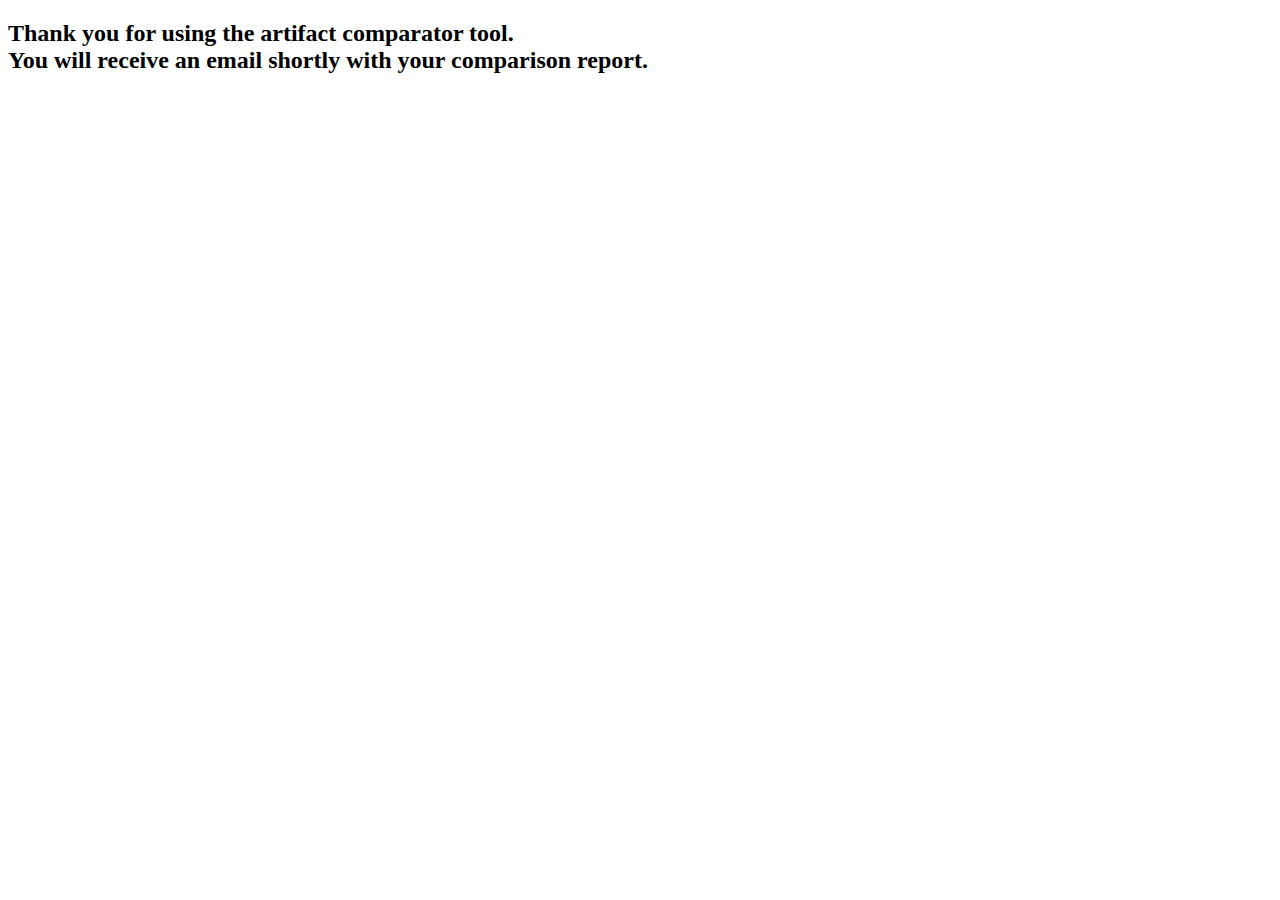
<file: src/main/resources/templates/index.html>
<!DOCTYPE HTML>
<html xmlns:th="http://www.thymeleaf.org">
<head>
<title>Add user</title>
<meta http-equiv="Content-Type" content="text/html; charset=UTF-8" />
</head>
<body>
	<h2>Thank you for using the artifact comparator tool. <br>
	You will receive an email shortly with your comparison report.</h2>
	

</body>
</html>
</file>
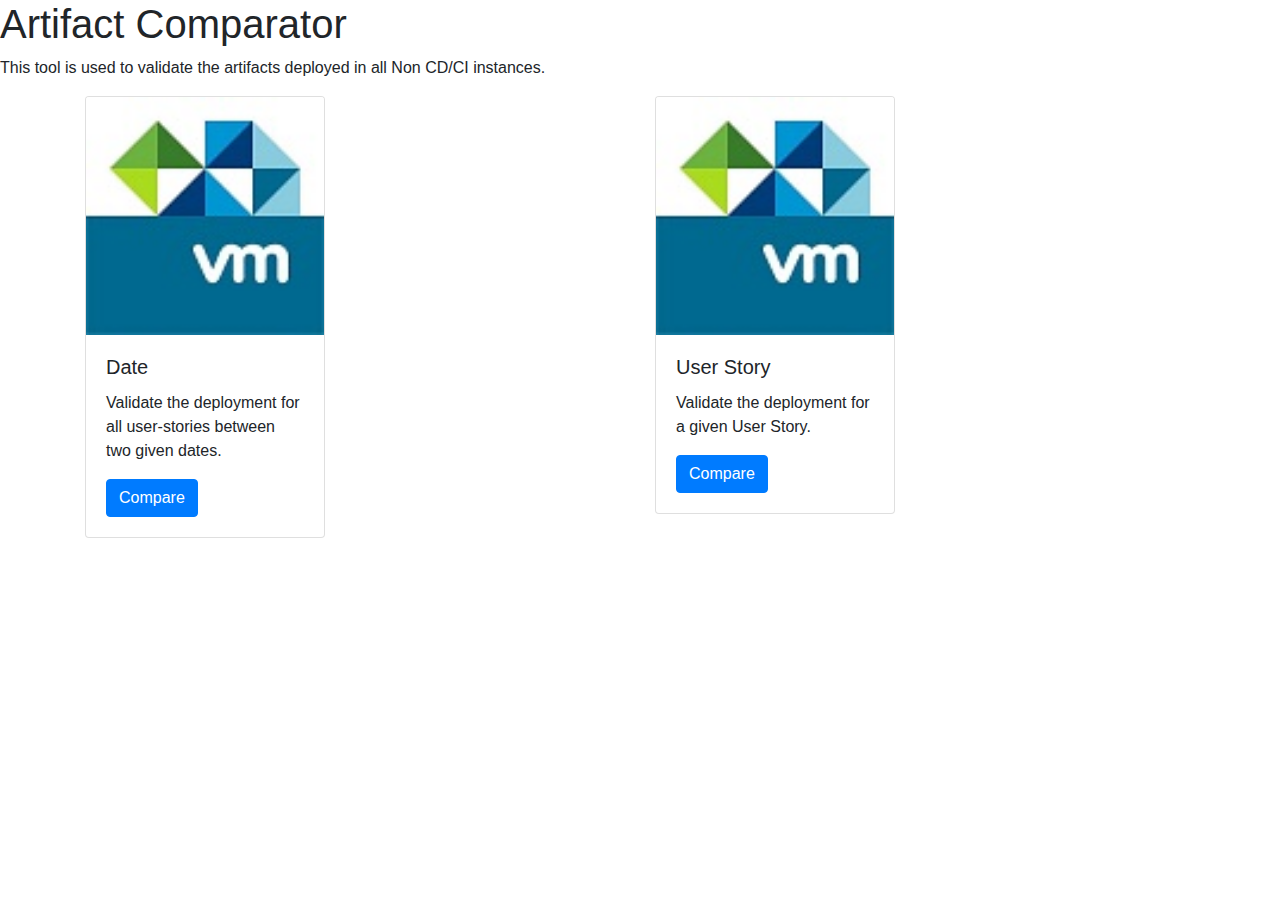
<file: src/main/resources/templates/compare_home.html>
<!DOCTYPE html>
<html lang="en" xmlns="http://www.w3.org/1999/xhtml"
	xmlns:th="http://www.thymeleaf.org">
<head>
<meta charset="utf-8">
<meta http-equiv="X-UA-Compatible" content="IE=edge" />
<meta name="viewport" content="width=device-width, initial-scale=1" />
<!-- The above 3 meta tags *must* come first in the head; any other head content must come *after* these tags -->
<meta name="description" content="">
<meta name="author" content="">
<link rel="icon" href="../../favicon.ico" />

<title>Vmware-Devops</title>

<!-- Bootstrap core CSS -->
<link href="../static/css/bootstrap.css" rel="stylesheet"
	th:href="@{/css/bootstrap.css}" />
</head>

<body>

	<div class="page-header">
		<h1>Artifact Comparator</h1>
		<p>This tool is used to validate the artifacts deployed in all Non
			CD/CI instances.</p>
	</div>
	<div class="container">
		<div class="row">
			<div class="col-sm">
				<div class="card" style="width: 15rem">
					<img class="card-img-top" src="../static/img/card_img.jpg"
						alt="Card image cap">
					<div class="card-body">
						<h5 class="card-title">Date</h5>
						<p class="card-text">Validate the deployment for all
							user-stories between two given dates.</p>
						<a href="#" class="btn btn-primary">Compare</a>
					</div>
				</div>
			</div>
			<div class="col-sm">
				<div class="card" style="width: 15rem">
					<img class="card-img-top" src="../static/img/card_img.jpg"
						alt="Card image cap">
					<div class="card-body">
						<h5 class="card-title">User Story</h5>
						<p class="card-text">Validate the deployment for a given User
							Story.</p>
						<a href="#" class="btn btn-primary">Compare</a>
					</div>
				</div>
			</div>
		</div>
	</div>

</body>
</html>
</file>
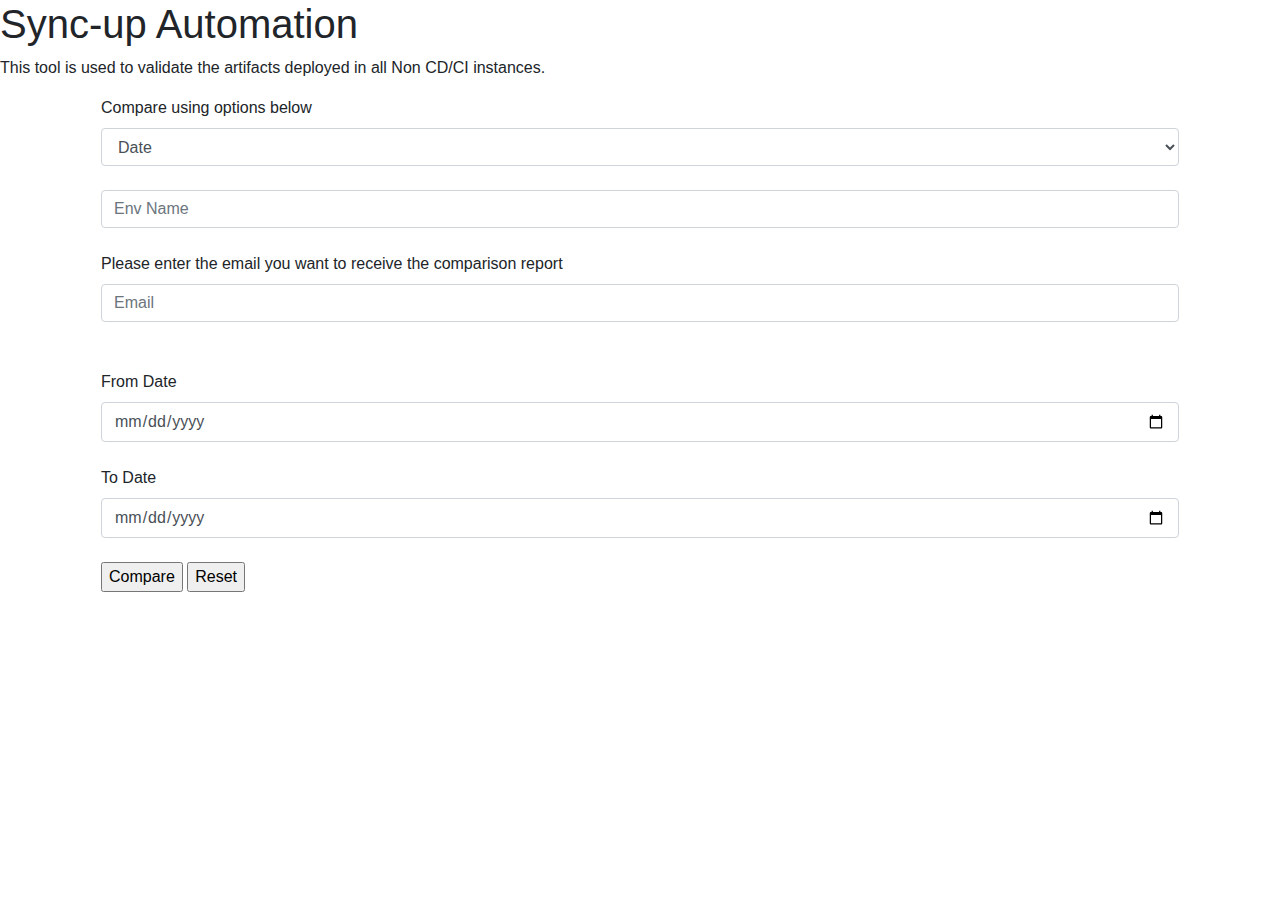
<file: src/main/resources/templates/home.html>
<!DOCTYPE html>
<html xmlns:th="http://www.thymeleaf.org" lang="en">
<head>
<title>Artifact Comparison</title>
<meta charset="utf-8">
<meta name="viewport" content="width=device-width, initial-scale=1">
<link rel="stylesheet"
	href="https://maxcdn.bootstrapcdn.com/bootstrap/4.0.0/css/bootstrap.min.css">
<script
	src="https://maxcdn.bootstrapcdn.com/bootstrap/4.0.0/js/bootstrap.min.js"></script>
<script type="text/javascript"
	src="http://ajax.googleapis.com/ajax/libs/jquery/1.8.3/jquery.min.js"></script>
<script type="text/javascript">
	$(function() {
		$("#cases").change(function() {
			if ($(this).val() == "date") {
				$("#us").hide();
				$("#date").show();

			} else {
				$("#date").hide();
				$("#us").show();
			}
		});
	});
</script>
<script
	src="https://ajax.googleapis.com/ajax/libs/jquery/3.3.1/jquery.min.js"></script>
<script
	src="https://maxcdn.bootstrapcdn.com/bootstrap/3.3.7/js/bootstrap.min.js"></script>
</head>
<body>

	<div class="page-header">
		<h1>Sync-up Automation</h1>
		<p>This tool is used to validate the artifacts deployed in all Non CD/CI instances.</p>
	</div>

	<div class="container">

		<form action="#" th:action="@{/welcome}" th:object="${envModel}"
			method="post">
			<p>
			<div class="form-group mx-sm-3 mb-2">
				<label for="cases">Compare using options below</label>
				 <select
					class="form-control" name="cases" id="cases" th:field="*{selection_type}">
					<option value="date">Date</option>
					<option value="us">User Story</option>

				</select><br>

				<input class="form-control" type="text" th:field="*{env_name}" placeholder="Env Name"><br>
				<label for="Email">Please enter the email you want to receive the comparison report</label>
				<input class="form-control" type="text" th:field="*{email}" placeholder="Email"><br>

				<div class="date" id="date">

					
					 <br>
					 <label for="From Date">From Date</label>
					 <input class="form-control" type="date" th:field="*{fromdate}" placeholder="From Date">
					 <br> 
					 <label	for="From Date">To Date</label> 
					 <input class="form-control"	type="date" th:field="*{todate}" placeholder="To Date">
					 <br>
				</div>

				<div class="us" id="us" style="display: none">
					<br> 
					<input class="form-control" type="text" th:field="*{user_story}" id = "User Story" placeholder="User Story"/><br>
				</div>



				<p>
				
					<input class="submit" type="submit" value="Compare" /> <input type="reset"
						value="Reset" />
				</p>
			</div>
		</form>
	</div>

</body>
</html>
</file>
